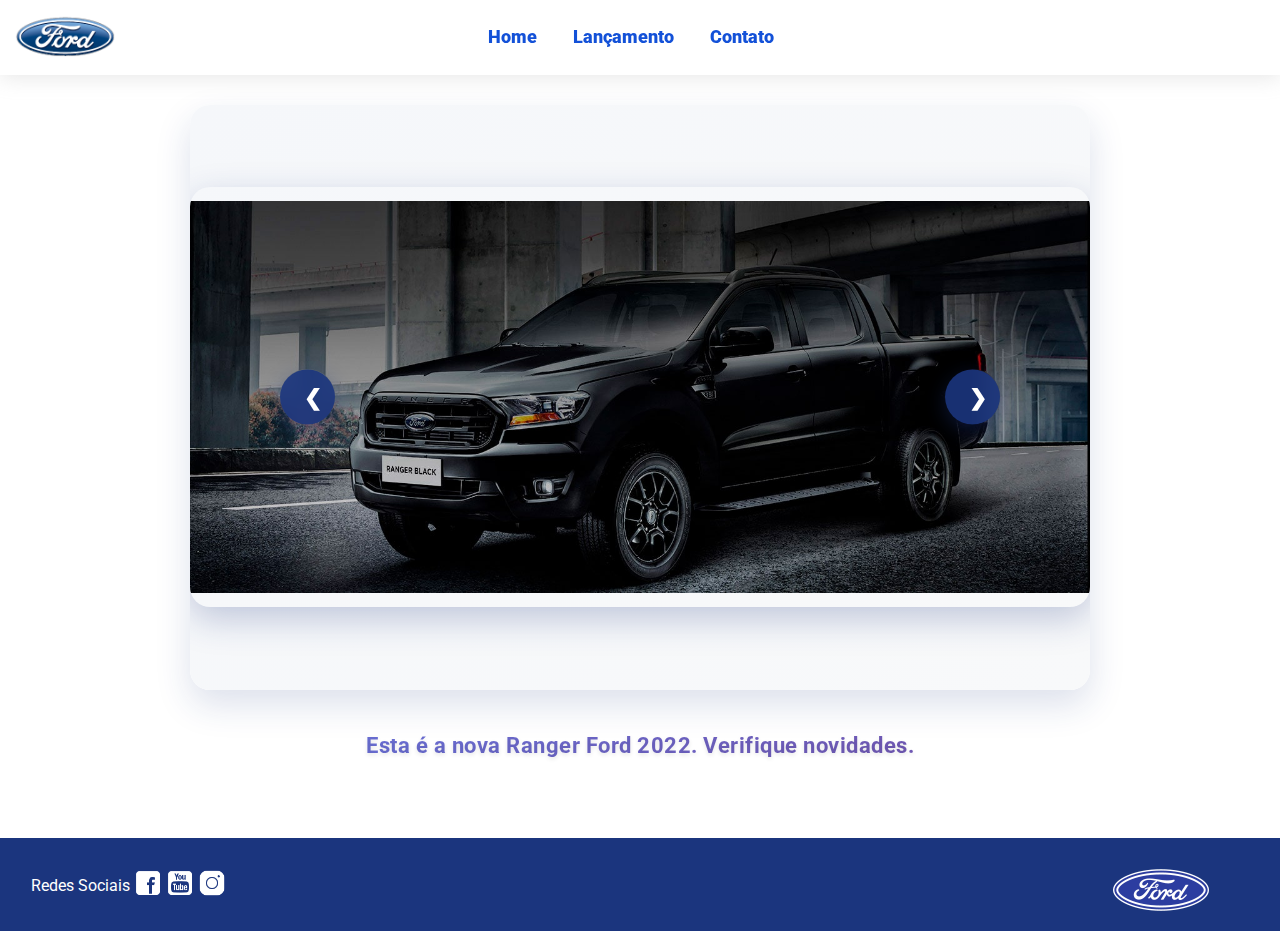
<file: index.html>
<!DOCTYPE html>
<html lang="pt-br">
<head>
    <meta charset="UTF-8">
    <meta http-equiv="X-UA-Compatible" content="IE=edge">
    <meta name="viewport" content="width=device-width, initial-scale=1.0">
    <title>Ford</title>    
    <link href="./css/reset.css" rel="stylesheet">
    <link href="./css/style.css" rel="stylesheet">
    <link rel="shortcut icon" href="img/iconFav.png" type="image/x-icon">
    <script src="./js/carousel.js"></script>
</head>
<body>
    <header>       
        <div>
            <img src="img/logo-ford-256.png" class="logo" />
        </div>
        <nav class="nav">
            <ul>
                <li>
                    <a href="index.html">Home</a>
                </li>
                <li>
                    <a href="lancamento.html">Lançamento</a>
                </li>
                <li>
                    <a href="contato.html">Contato</a>
                </li>
            </ul>
        </nav>
    </header>

    <main>
        <div id="carousel-container">
            <button id="carousel-prev" class="carousel-nav-btn carousel-prev">❮</button>
            <div id="carousel">
            </div>
            <button id="carousel-next" class="carousel-nav-btn carousel-next">❯</button>
        </div>
        <div id="carousel-title">
        </div>
        <script>
             //insert each image on carousel
            carouselArr.push(new Carousel("imagem_1.jpg","Esta é a nova Ranger Ford 2022. Verifique novidades.","lancamento.html"));
            carouselArr.push(new Carousel("imagem_2.jpg","Ford a nossa história","lancamento.html"));
            carouselArr.push(new Carousel("imagem_3.jpg","Nova Ford Bronco Sport 2022","lancamento.html"));
            Carousel.Start(carouselArr);
        </script>
    </main>
    
    <footer>
        <nav id="social">
            <ul>
                <li><span class="redesociais">Redes Sociais</span></li>
                <li><a href="https://www.facebook.com/FordBrasil/?locale=pt_BR" title="Facebook"><img src="img/facebook-50.png"></a></li>
                <li><a href="https://www.youtube.com/fordbrasil" title="YouTube"><img src="img/youtube-squared-50.png"></a></li>
                <li><a href="https://www.instagram.com/ford?igsh=MTBtaHU5NWx3cnpsag==" title="Instagram"><img src="img/instagram-logo-50.png"></a></li>
            </ul>
        </nav>
        <div>
           <img src="img/ford-96.png" >
        </div>
    </footer>    
</body>
</html>
</file>
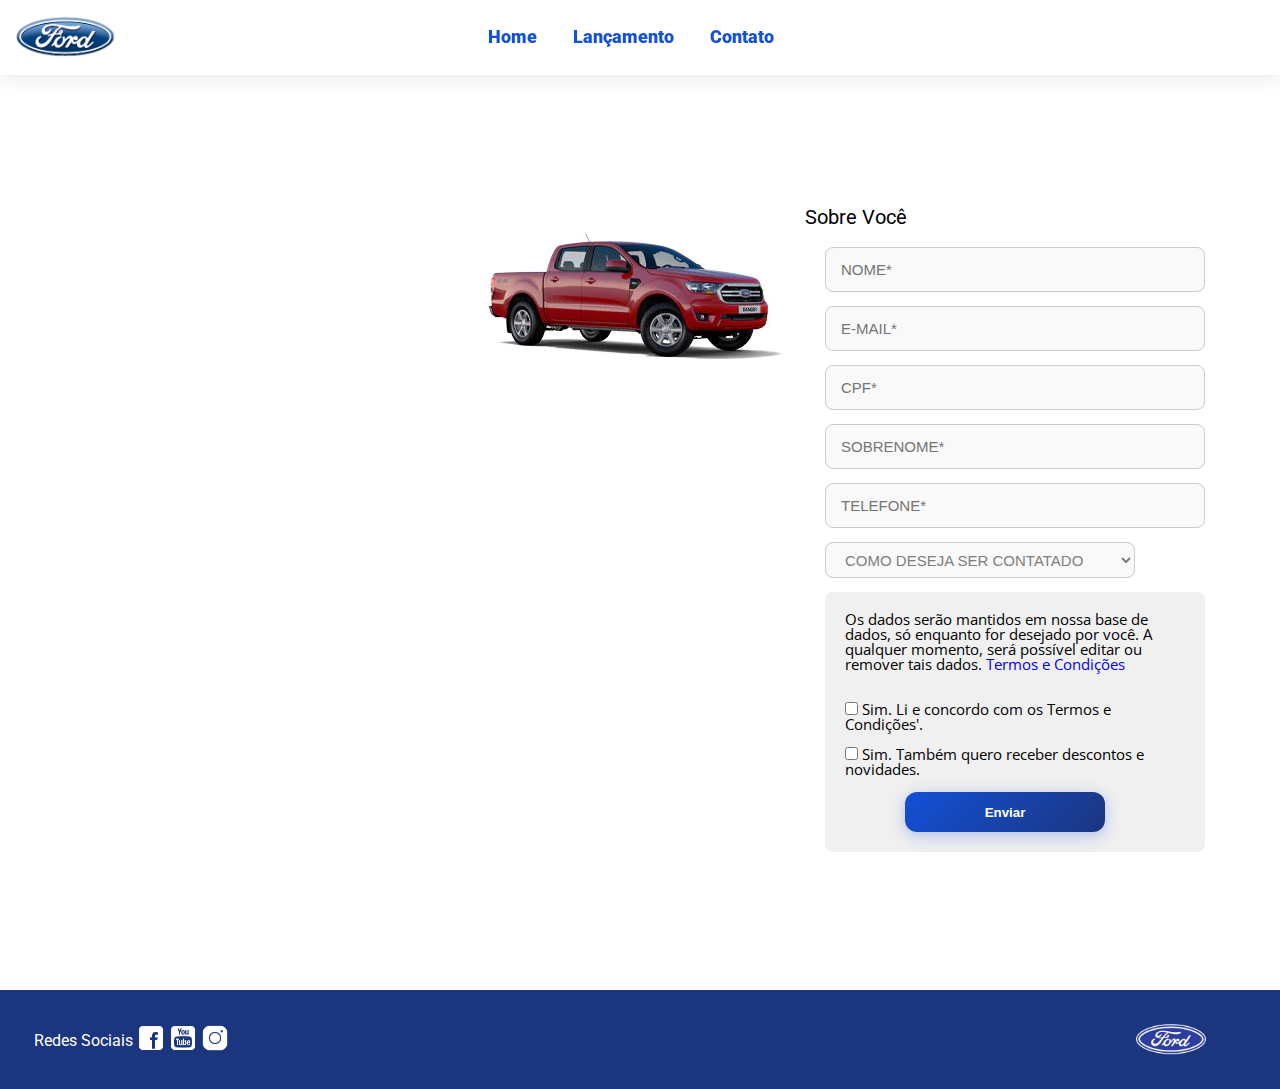
<file: contato.html>
<!DOCTYPE html>
<html lang="pt-br">

<head>
  <meta charset="UTF-8" />
  <meta http-equiv="X-UA-Compatible" content="IE=edge" />
  <meta name="viewport" content="width=device-width, initial-scale=1.0" />
  <title>Ford</title>
  <link href="css/reset.css" rel="stylesheet" />
  <link href="css/style.css" rel="stylesheet" />
  <link href="css/form.css" rel="stylesheet" />
  <link rel="shortcut icon" href="img/iconFav.png" type="image/x-icon">
  <link rel="preconnect" href="https://fonts.googleapis.com">
  <link rel="preconnect" href="https://fonts.gstatic.com" crossorigin>
  <link href="https://fonts.googleapis.com/css2?family=Open+Sans:ital,wght@0,300..800;1,300..800&display=swap"
    rel="stylesheet">

</head>

<body>
  <header>
    <div>
      <img src="img/logo-ford-256.png" width="150" class="logo" />
    </div>
    <nav>
      <ul>
        <li>
          <a href="index.html">Home</a>
        </li>
        <li>
          <a href="lancamento.html">Lançamento</a>
        </li>
        <li>
          <a href="contato.html">Contato</a>
        </li>
      </ul>
    </nav>
  </header>
  <main>
    <div class="forms">
      <div>
        <img src="img/xls 2.2 diesel.jpg" />
      </div>
      <div>
        <h2 class="titulo">Sobre Você</h2>
        <form onsubmit="Post(this);" class="formulario">
          <input type="text" name="nome" placeholder="NOME*" class="fordform" required id="nomeid" /> <br><br>
          <input type="text" name="email" placeholder="E-MAIL*" class="fordform" required /> <br><br>
          <input type="text" name="cpf" placeholder="CPF*" class="fordform" required /> <br><br>
          <input type="text" name="sobrenome" placeholder="SOBRENOME*" class="fordform" required /> <br><br>
          <input type="text" name="telefone" placeholder="TELEFONE*" class="fordform" required /> <br><br>
          <select name="contato" class="fordform" required>
            <option selected>COMO DESEJA SER CONTATADO</option>
            <option>TELEFONE</option>
            <option>E-MAIL</option>
          </select>
          <br /><br />
          <div class="background-section">
            <p>
              Os dados serão mantidos em nossa base de dados, só enquanto for
              desejado por você. A qualquer momento, será possível editar ou
              remover tais dados.
              <a href="
                        https://www.ford.com.br/politica-de-privacidade/
                        " class="linkTermos" target="_blank">Termos e Condições</a>
            </p>
            <br /><br />
            <label>
              <input type="checkbox" id="check1" onchange="verificarCheckboxes()" />
              Sim. Li e concordo com os Termos e Condições'. </label><br /><br />

            <label>
              <input type="checkbox" id="check2" onchange="verificarCheckboxes()" />
              Sim. Também quero receber descontos e novidades. </label><br><br>
            <button onclick="Enviar()" id="meuBotao" type="submit" disabled class="button-send">
              Enviar
            </button>
        </form>
      </div>
    </div>
    </div>
  </main>
  <footer>
    <nav id="social">
      <ul>
        <li><span class="redesociais">Redes Sociais</span></li>
        <li>
          <a href="#" title="Facebook"><img src="img/facebook-50.png" /></a>
        </li>
        <li>
          <a href="#" title="YouTube"><img src="img/youtube-squared-50.png" /></a>
        </li>
        <li>
          <a href="#" title="Instagram"><img src="img/instagram-logo-50.png" /></a>
        </li>
      </ul>
    </nav>
    <div>
      <img src="img/ford-96.png" width="70" />
    </div>
  </footer>
</body>
<script src="js/form.js"></script>

</html>
</file>
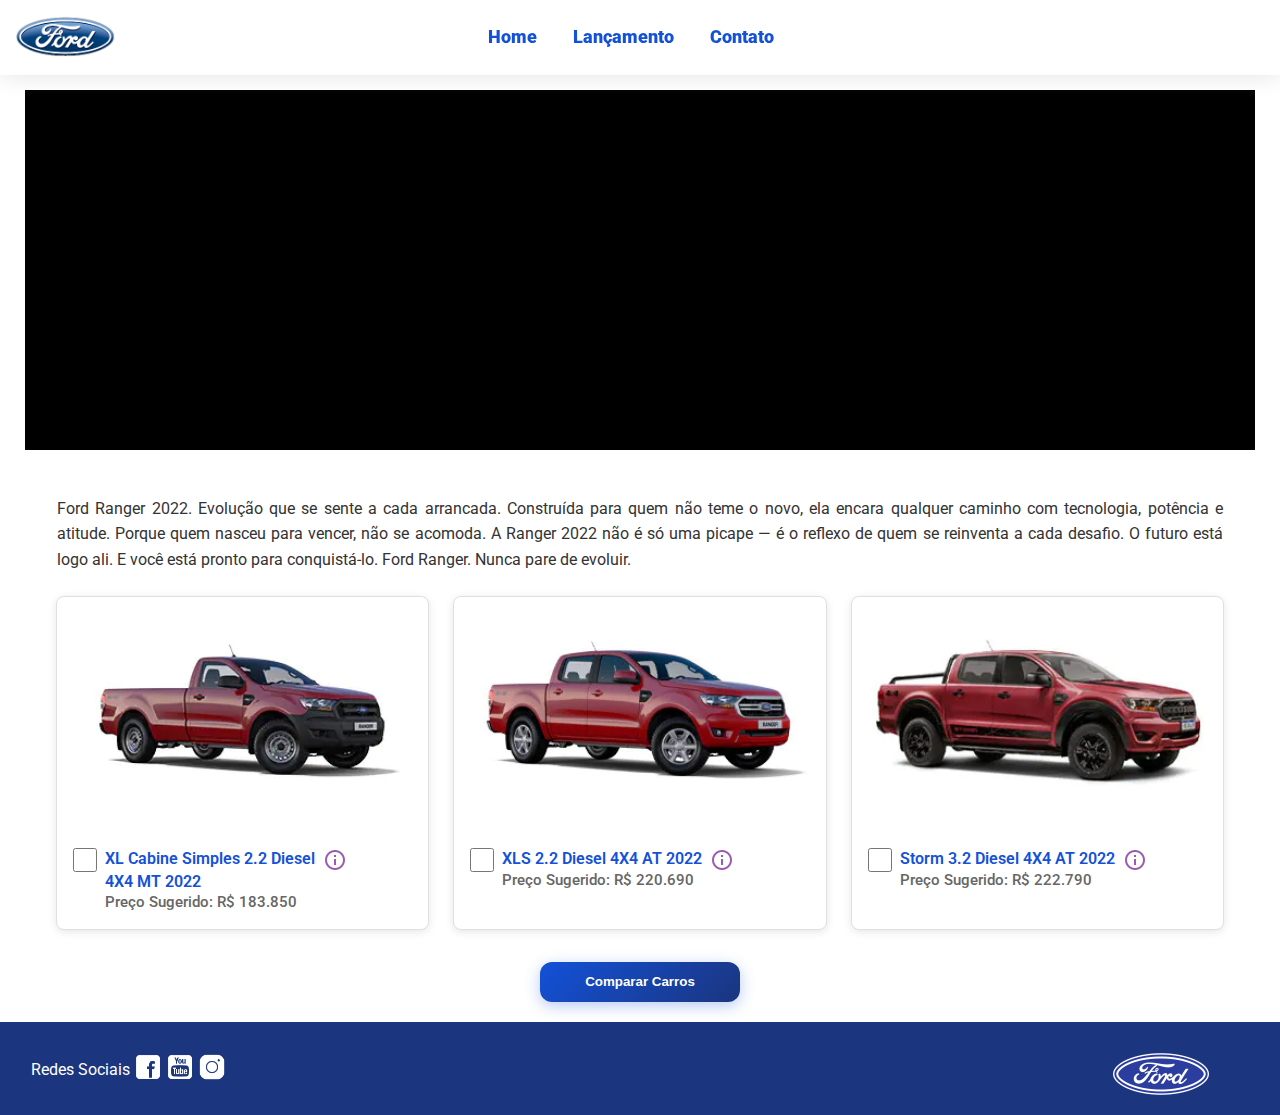
<file: lancamento.html>
<!DOCTYPE html>
<html lang="pt-br">

<head>
  <meta charset="UTF-8" />
  <meta http-equiv="X-UA-Compatible" content="IE=edge" />
  <meta name="viewport" content="width=device-width, initial-scale=1.0" />
  <title>Ford</title>
  <link href="./css/reset.css" rel="stylesheet" />
  <link href="./css/style.css" rel="stylesheet" />
  <link href="./css/lancamento.css" rel="stylesheet" />
  <link rel="shortcut icon" href="img/iconFav.png" type="image/x-icon">

</head>

<body>
  <header>
    <div>
      <img src="img/logo-ford-256.png" width="150" class="logo" />
    </div>
    <nav>
      <ul>
        <li>
          <a href="index.html">Home</a>
        </li>
        <li>
          <a href="lancamento.html">Lançamento</a>
        </li>
        <li>
          <a href="contato.html">Contato</a>
        </li>
      </ul>
    </nav>
  </header>
  <main>
    <div>
      <div class="video-container">
        <iframe
          src="https://www.youtube-nocookie.com/embed/vQsryuNmsL0?controls=0&autoplay=1&modestbranding=0&loop=1&mute=1&rel=0&hd=1"
          title="YouTube video player" frameborder="0"
          allow="accelerometer; autoplay; clipboard-write; encrypted-media; gyroscope; picture-in-picture"
          allowfullscreen></iframe>
      </div> <br>

      <p class="descricao">
        Ford Ranger 2022. Evolução que se sente a cada arrancada.
        Construída para quem não teme o novo, ela encara qualquer caminho com tecnologia, potência e atitude.
        Porque quem nasceu para vencer, não se acomoda.
        A Ranger 2022 não é só uma picape — é o reflexo de quem se reinventa a cada desafio.
        O futuro está logo ali. E você está pronto para conquistá-lo.
        Ford Ranger. Nunca pare de evoluir.
      </p>
    </div>
    <div>
      <ul class="modelcars">
        <li>
          <img src="img/XL Cabine.jpg" class="photocar" />
          <div class="infocar">
            <div>
              <input type="checkbox" value="car1" class="checkbox"
                onchange="SetCarToCompare(this, new Car('XL Cabine Simples 2.2 Diesel 4X4 MT 2022', 183850, 511, 1821, 232, 1234, 2.2, 160, 1420, 'Aço Estampado 16', 'img/XL Cabine.jpg'));" />
            </div>
            <div class="info">
              <span class="textmodel">XL Cabine Simples 2.2 Diesel <br />
                4X4 MT 2022</span>
              <span class="textprice"><br>Preço Sugerido: R$ 183.850</span>
            </div>
            <div>
              <img src="img/info.png" class="informacao" />
            </div>
          </div>
        </li>
        <li>
          <img src="img/xls 2.2 diesel.jpg" class="photocar" />
          <div class="infocar">
            <div>
              <input type="checkbox" value="car1" class="checkbox"
                onchange="SetCarToCompare(this, new Car('XLS 2.2 Diesel 4X4 AT 2022', 220690, 511, 1821, 232, 1076, 2.2, 160, 1180, 'Aço Estampado 16', 'img/xls 2.2 diesel.jpg'));" />
            </div>
            <div class="info">
              <span class="textmodel">XLS 2.2 Diesel 4X4 AT 2022</span>
              <span class="textprice"><br>Preço Sugerido: R$ 220.690</span>
            </div>
            <div>
              <img src="img/info.png" class="informacao" />
            </div>
          </div>
        </li>
        <li>
          <img src="img/storm.jpg" class="photocar" />
          <div class="infocar">
            <div>
              <input type="checkbox" value="car1" class="checkbox"
                onchange="SetCarToCompare(this, new Car('Storm 3.2 Diesel 4X4 AT 2022', 222790, 511, 1821, 232, 1040, 3.2, 200, 1180, 'Liga Leve 17', 'img/storm.jpg'));" />
            </div>
            <div class="info">
              <span class="textmodel">Storm 3.2 Diesel 4X4 AT 2022</span>
              <span class="textprice"><br>Preço Sugerido: R$ 222.790</span>
            </div>
            <div>
              <img src="img/info.png" class="informacao" />
            </div>
          </div>
        </li>
      </ul>
    </div>
    <div style="text-align: center; padding-bottom: 20px">
      <button type="button" style="height: 40px; width: 200px" onclick="ShowCompare()">
        Comparar Carros
      </button>
    </div>
  </main>
  <footer>
    <nav id="social">
      <ul>
        <li><span class="redesociais">Redes Sociais</span></li>
        <li>
          <a href="https://www.facebook.com/FordBrasil/?locale=pt_BR" title="Facebook"><img
              src="img/facebook-50.png" /></a>
        </li>
        <li>
          <a href="https://www.youtube.com/fordbrasil" title="YouTube"><img src="img/youtube-squared-50.png" /></a>
        </li>
        <li>
          <a href="https://www.instagram.com/ford?igsh=MTBtaHU5NWx3cnpsag==" title="Instagram"><img
              src="img/instagram-logo-50.png" /></a>
        </li>
      </ul>
    </nav>
    <div>
      <img src="img/ford-96.png" />
    </div>
  </footer>

  <div id="overlay" onclick="HideCompare()"></div>

  <div id="compare">
    <table>
      <tbody>
        <tr>
          <td>&nbsp;</td>
          <td id="compare_image_0"></td>
          <td id="compare_image_1"></td>
        </tr>
        <tr>
          <td>Modelo</td>
          <td id="compare_modelo_0"></td>
          <td id="compare_modelo_1"></td>
        </tr>
        <tr>
          <td>Altura da ca&ccedil;amba (mm)</td>
          <td id="compare_alturacacamba_0"></td>
          <td id="compare_alturacacamba_1"></td>
        </tr>
        <tr>
          <td>Altura do ve&iacute;culo (mm)</td>
          <td id="compare_alturaveiculo_0"></td>
          <td id="compare_alturaveiculo_1"></td>
        </tr>
        <tr>
          <td>Altura livre do solo (mm)</td>
          <td id="compare_alturasolo_0"></td>
          <td id="compare_alturasolo_1"></td>
        </tr>
        <tr>
          <td>Capacidade de carga (Kg)</td>
          <td id="compare_capacidadecarga_0"></td>
          <td id="compare_capacidadecarga_1"></td>
        </tr>
        <tr>
          <td>Motor</td>
          <td id="compare_motor_0"></td>
          <td id="compare_motor_1"></td>
        </tr>
        <tr>
          <td>Pot&ecirc;ncia (cv)</td>
          <td id="compare_potencia_0"></td>
          <td id="compare_potencia_1"></td>
        </tr>
        <tr>
          <td>Volume de ca&ccedil;amba (L)</td>
          <td id="compare_volumecacamba_0"></td>
          <td id="compare_volumecacamba_1"></td>
        </tr>
        <tr>
          <td>Roda</td>
          <td id="compare_roda_0"></td>
          <td id="compare_roda_1"></td>
        </tr>
        <tr>
          <td>Pre&ccedil;o</td>
          <td id="compare_preco_0"></td>
          <td id="compare_preco_1"></td>
        </tr>
      </tbody>
    </table>
    <div class="div_button-close" style="text-align: center">
      <button type="button" class="button-close" onclick="HideCompare()">
        Fechar
      </button>
    </div>
  </div>
</body>
<script src="./js/compare.js"></script>

</html>
</file>
<file: css/style.css>
@import url('https://fonts.googleapis.com/css2?family=Roboto:wght@300;400;700;900&display=swap');

* {
    margin: 0;
    padding: 0;
    box-sizing: border-box;
}

html {
    height: 100%;
}

body {
    background: #FFFFFF;
    height: 100%;
    font-family: 'Roboto', sans-serif;
}

.logo {
    width: 100px;
    transition: transform 0.3s ease;
}

.logo:hover {
    transform: scale(1.05);
}


#carousel-container {
    position: relative;
    height: 65vh;
    width: 100%;
    max-width: 100vh;
    max-height: 600px;
    display: flex;
    align-items: center;
    justify-content: center;
    background: linear-gradient(135deg, #f5f7fa 0%, #f8f9fa 100%);
    border-radius: 20px;
    margin: 30px auto;
    overflow: hidden;
    box-shadow: 0 15px 35px rgba(27, 53, 126, 0.15);
}

div#carousel {
    height: auto;
    width: 100%;
    max-width: none;
    transition: all 0.5s cubic-bezier(0.4, 0, 0.2, 1);
    position: relative;
    display: flex;
    align-items: center;
    justify-content: center;
}

.carousel-nav-btn {
    position: absolute;
    top: 50%;
    transform: translateY(-50%);
    background: rgba(27, 53, 126, 0.9);
    color: white;
    border: none;
    width: 55px;
    height: 55px;
    border-radius: 50%;
    font-size: 22px;
    cursor: pointer;
    z-index: 100;
    transition: all 0.3s ease;
    box-shadow: 0 6px 20px rgba(27, 53, 126, 0.4);
    backdrop-filter: blur(10px);
}

.carousel-nav-btn:hover {
    background: rgba(27, 53, 126, 1);
    transform: translateY(-50%) scale(1.15);
    box-shadow: 0 8px 25px rgba(27, 53, 126, 0.5);
}

.carousel-nav-btn:active {
    transform: translateY(-50%) scale(0.95);
}

.carousel-prev {
    left: 10%;
}

.carousel-next {
    right: 10%;
}

div#carousel-title {
    display: block;
    text-align: center;
    margin: 25px 0;
    font-weight: bold;
    font-size: 22px;
    padding: 15px;
    background: linear-gradient(135deg, #667eea 0%, #764ba2 100%);
    background-clip: text;
    -webkit-background-clip: text;
    -webkit-text-fill-color: transparent;
    text-shadow: 0 2px 4px rgba(0, 0, 0, 0.1);
    letter-spacing: 0.5px;
}

div#carousel-title a {
    text-decoration: none;
    color: inherit;
    transition: all 0.3s ease;
}

div#carousel-title a:hover {
    transform: translateY(-2px);
}

#carousel img {
    width: auto;
    height: 600px;
    object-fit: contain;
    object-position: center;
    display: block;
    max-width: 100%;
    border-radius: 20px;
    transition: all 0.4s ease;
    box-shadow: 0 12px 35px rgba(27, 53, 126, 0.25);
}

#carousel img:hover {
    transform: scale(1.03);
    box-shadow: 0 20px 50px rgba(27, 53, 126, 0.35);
    border-color: #667eea;
}

header {
    background: #FFFFFF;
    margin-bottom: 15px;
    padding: 15px;
    box-shadow: 0px 2px 20px 0px rgba(171, 171, 171, 0.3);
    backdrop-filter: blur(10px);
}

header div {
    display: inline-block;
    vertical-align: middle;
}

header nav {
    display: inline-block;
    vertical-align: middle;
    width: 80vw;
}

header ul {
    text-align: center;
    margin-left: auto;
    margin-right: auto;
    display: block;
}

ul {
    display: inline-block;
}

header nav a {
    color: #1351d8;
    font-size: 18px;
    text-decoration: none;
    font-weight: 900;
    margin-left: 16px;
    margin-right: 16px;
    transition: all 0.3s ease;
    position: relative;
}

header nav a::after {
    content: '';
    position: absolute;
    width: 0;
    height: 2px;
    bottom: -5px;
    left: 50%;
    background: linear-gradient(135deg, #1351d8, #1b357e);
    transition: all 0.3s ease;
    transform: translateX(-50%);
}

header nav a:hover::after {
    width: 100%;
}

header nav a:hover {
    color: #1b357e;
    text-decoration: none;
    font-weight: 900;
    font-size: 22px;
    transform: translateY(-2px);
    background-color: #dadfe9;
}

nav li {
    display: inline;
    list-style: none;
}

main {
    min-height: calc(100% - 167px);
    padding: 0 25px;
}

footer {
    background: #1B357E;
    padding: 31px;
}

footer div {
    display: inline;
    float: right;
    margin-right: 40px;
}

nav#social {
    display: inline;
    width: 80%;
}

nav#social ul img {
    width: 28px;
}

span.redesociais {
    color: #ffffff;
    vertical-align: super;
}

button {
    background: linear-gradient(135deg, #1351d8, #1b357e);
    color: #fff;
    border: 0px;
    border-radius: 12px;
    transition: all 0.3s ease;
    padding: 12px 24px;
    font-weight: 600;
    cursor: pointer;
    box-shadow: 0 4px 15px rgba(19, 81, 216, 0.3);
}

button:hover {
    background: linear-gradient(135deg, #1b357e, #0f2557);
    transform: translateY(-2px);
    box-shadow: 0 6px 20px rgba(19, 81, 216, 0.4);
}

button:active {
    transform: translateY(0);
}

::-webkit-scrollbar {
    width: 10px;
}

::-webkit-scrollbar-track {
    background: #f1f1f1;
    border-radius: 5px;
}

::-webkit-scrollbar-thumb {
    background: linear-gradient(135deg, #1351d8, #1b357e);
    border-radius: 5px;
    border: 1px solid #ffffff;
}

::-webkit-scrollbar-thumb:hover {
    background: linear-gradient(135deg, #1b357e, #0f2557);
}

@media (max-width: 1500px) {
    header nav a {
        font-size: 18px;
    }

    #carousel img {
        height: 420px;
    }
}

@media (max-width: 1024px) {
    header nav a {
        font-size: 21px;
    }

    div#carousel-title {
        font-size: 32px;
    }

    footer {
        padding: 34px;
    }

    .carousel-nav-btn {
        width: 40px;
        height: 45px;
        font-size: 18px;
    }

    .carousel-prev {
        left: 8%;
    }

    .carousel-next {
        right: 8%;
    }

    #carousel img {
        height: 450px;
    }

    #carousel-container {
        height: 55vh;
    }
}

@media (max-width: 840px) {
    header nav a {
        font-size: 18px;
    }

    #carousel img {
        height: 550px;
        width: 100%;
        object-fit: cover;
        object-position: center;
        display: block;
        border-radius: 20px;
        border: #1B357E 4px solid;
        transition: all 0.4s ease;
        box-shadow: 0 12px 35px rgba(27, 53, 126, 0.25);
    }

    div#carousel-title {
        font-size: 24px;
    }

    .carousel-nav-btn {
        width: 40px;
        height: 40px;
        font-size: 16px;
    }

    .carousel-prev {
        left: 5%;
    }

    .carousel-next {
        right: 5%;
    }

    #carousel-container {
        height: 80vh;
    }
}

@media (max-width: 560px) {
    .logo {
        width: 80px;
    }

    header nav {
        padding-left: 45px;
    }

    #carousel-container {
        width: 100%;
        margin: 15px 0;
        height: 45vh;
    }

    div#carousel {
        width: 90%;
    }

    #carousel img {
        height: 450px;

    }

    .carousel-prev {
        left: 3%;
    }

    .carousel-next {
        right: 3%;
    }

    footer {
        padding: 25px 15px;
    }

    footer div {
        margin-right: 20px;
    }

    nav#social ul {
        gap: 10px;
    }

    nav#social ul img {
        width: 28px;
        height: 28px;
    }

    span.redesociais {
        font-size: 14px;
    }
}

@media (max-width: 344px) {
    .logo {
        width: 60px;
    }

    header nav {
        padding-left: 20px;
        width: calc(100% - 80px);
    }

    header nav a {
        font-size: 15px;
        margin-left: 14px;
        margin-right: 14px;
    }

    header nav a:hover {
        font-size: 16px;
    }

    #carousel-container {
        width: 100%;
        height: 40vh;
        margin: 10px 0;
    }

    #carousel img {
        height: 350px
    }

    div#carousel-title {
        font-size: 18px;
        margin: 15px 0;
    }

    span.redesociais {
        font-size: 12px;
    }

    nav#social ul img {
        width: 24px;
        height: 24px;
    }

    footer {
        padding: 18px 10px;
    }

    footer div {
        margin-right: 10px;
    }

    footer div img {
        width: 60px;
    }

    .carousel-nav-btn {
        width: 35px;
        height: 35px;
        font-size: 14px;
    }

    .carousel-prev {
        left: 2%;
    }

    .carousel-next {
        right: 2%;
    }
}
</file>
<file: css/form.css>
main {
  display: flex;
  align-items: center;
  justify-content: center;
  min-height: 100vh;
  padding: 40px;
  gap: 60px;
  background-color: #fff;
}

.fordform {
  width: 100%;
  height: 45px;
  border-radius: 8px;
  border: 1px solid #ccc;
  padding: 0 15px;
  font-size: 15px;
  background-color: #f9f9f9;
  box-sizing: border-box;
  transition: 0.3s;
}

select.fordform {
  width: 310px;
  height: 36px;
  color: #807d7d;
}

input:focus-visible {
  outline: none;
}

select:focus-visible {
  outline: none;
}

main div {
  display: inline-block;
  vertical-align: top;
  text-align: left;
  padding-top: 30px;
  padding-bottom: 30px;
}
.titulo{
  font-size: 20px;
}
.forms {
  display: flex;
  flex-direction: row;
  gap: 15px;
  text-align: left;
  font-size: 14px;
  padding: 30px;
  background: #ffffff;
  border-radius: 12px;
  max-width: 400px;
  width: 100%;
}

.formulario {
  text-align: justify; 
  padding: 20px;            
  border-radius: 8px;
}
.background-section {
  background-color:  #f0f0f0;
  padding: 20px;
  border-radius: 8px;
 font-size: 15px;
  font-family: "Open Sans", sans-serif;
}
.linkTermos {
  text-decoration: none;
}

#notification {
  width: 13px;
}

.title {
  text-align: left;
  font-weight: 800;
  font-size: 20px;
  margin-left: 8px;
}

.button-send {
  width: 200px;
  height: 40px;
  margin-right: 80px;
  margin-left: 60px;
}


@media (max-width: 1500px) {
  footer {
        padding: 34px;
    }
}

@media (max-width: 1024px) {
  .img-form {
    width: 400px;
  }

  .title {
    font-size: 26px;
  }

  .fordform {
    width: 400px;
  }

  select.fordform {
    width: 410px;
  }

  #notification {
    width: 20px;
    height: 15px;
  }

  .button-send {
    width: 300px;
    font-size: 16px;
  }
}

@media (max-width: 820px) {
  .img-form {
    width: 300px;
  }

  .title {
    font-size: 20px;
  }

  .fordform {
    width: 300px;
  }

  select.fordform {
    width: 310px;
  }

  .button-send {
    width: 200px;
    font-size: 14px;
  }
}

@media (max-width: 560px) {
  .img-form {
    width: 250px;
  }

  .title {
    font-size: 18px;
    margin-left: 60px;
  }

  form {
    font-size: 12px;
  }

  .fordform {
    width: 250px;
    margin-left: 60px;
    font-size: 12px;
  }

  select.fordform {
    width: 260px;
    margin-left: 60px;
  }

  #notification {
    width: 10px;
    height: 10px;
    margin-left: 60px;
  }
  footer {
        padding: 25px 15px;
    }

    footer div {
        margin-right: 20px;
    }

  .button-send {
    width: 200px;
    font-size: 12px;
    margin-left: 90px;
  }
}

@media (max-width: 344px) {
  .img-form {
    width: 200px;
  }

  .title {
    font-size: 16px;
    margin-left: 60px;
  }

  form {
    font-size: 10px;
  }

  .fordform {
    width: 100%;
    height: 45px;
    border-radius: 8px;
    border: 1px solid #ccc;
    padding: 0 15px;
    font-size: 15px;
    background-color: #f9f9f9;
    box-sizing: border-box;
    transition: 0.3s;
  }

  select.fordform {
    width: 210px;
    margin-left: 60px;
  }

  #notification {
    width: 9px;
    height: 9px;
    margin-left: 60px;
  }

  .button-send {
    width: 200px;
    font-size: 10px;
    margin-left: 60px;
  }
}
</file>
<file: css/lancamento.css>
:root {
  --primary-color: #1351d8;
  --primary-hover: #1b357e;
  --border-color: #e0e0e0;
  --text-primary: #333333;
  --text-secondary: #666666;
  --background-white: #ffffff;
  --background-light: #f8f9fa;
  --shadow-light: 0 2px 8px rgba(0, 0, 0, 0.1);
  --shadow-medium: 0 4px 12px rgba(0, 0, 0, 0.15);
  --shadow-overlay: 0 8px 32px rgba(0, 0, 0, 0.3);
  --border-radius: 8px;
  --transition: all 0.3s ease;
  --spacing-xs: 4px;
  --spacing-sm: 8px;
  --spacing-md: 16px;
  --spacing-lg: 24px;
  --spacing-xl: 32px;
}

.descricao {
  font-size: 1rem;
  line-height: 1.6;
  color: var(--text-primary);
  padding: 0 var(--spacing-xl);
  text-align: justify;
  margin-bottom: var(--spacing-lg);
}


.modelcars {
  display: grid;
  grid-template-columns: repeat(auto-fit, minmax(320px, 1fr));
  gap: var(--spacing-lg);
  max-width: 1200px;
  margin: 0 auto var(--spacing-xl);
  padding: 0 var(--spacing-md);
  list-style: none;
}

.modelcars li {
  background: var(--background-white);
  border: 1px solid var(--border-color);
  border-radius: var(--border-radius);
  padding: var(--spacing-md);
  transition: var(--transition);
  box-shadow: var(--shadow-light);
  overflow: hidden;
}

.modelcars li:hover {
  transform: translateY(-4px);
  box-shadow: var(--shadow-medium);
  border-color: var(--primary-color);
}


.photocar {
  width: 100%;
  height: 200px;
  object-fit: cover;
  border-radius: calc(var(--border-radius) - 2px);
  transition: var(--transition);
  margin-bottom: var(--spacing-md);
}

.photocar:hover {
  transform: scale(1.02);
}


.checkbox {
  width: 24px;
  height: 24px;
  border: 2px solid var(--primary-color);
  border-radius: var(--spacing-xs);
  cursor: pointer;
  transition: var(--transition);
  position: relative;
  background: var(--background-white);
}

.checkbox:hover {
  background: var(--primary-color);
  transform: scale(1.1);
}

.checkbox:checked::after {
  content: '✓';
  position: absolute;
  top: 50%;
  left: 50%;
  transform: translate(-50%, -50%);
  color: var(--background-white);
  font-weight: bold;
  font-size: 14px;
}


.infocar {
  display: flex;
  align-items: flex-start;
  gap: var(--spacing-sm);
  margin-top: var(--spacing-md);
}

.informacao {
  flex-shrink: 0;
  width: 24px;
}



.textmodel {
  font-size: 1rem;
  font-weight: 600;
  color: var(--primary-color);
  margin-bottom: var(--spacing-xs);
  line-height: 1.4;
}

.textprice {
  font-size: 0.875rem;
  color: var(--text-secondary);
  font-weight: 500;
  line-height: 1.3;
}

table {
  border-collapse: collapse;
  width: min(90%, 800px);
  margin: var(--spacing-lg) auto;
  background: var(--background-white);
  border-radius: var(--border-radius);
  overflow: hidden;
  box-shadow: var(--shadow-light);
}

th,
td {
  padding: var(--spacing-md);
  text-align: left;
  border-bottom: 1px solid var(--border-color);
}

th {
  background: var(--background-light);
  font-weight: 600;
  color: var(--text-primary);
}

td:first-child {
  font-weight: 600;
  color: var(--primary-color);
  width: 40%;
}

tr:nth-child(even) {
  background: var(--background-light);
}

tr:hover {
  background: rgba(19, 81, 216, 0.05);
}


#overlay {
  position: fixed;
  top: 0;
  left: 0;
  width: 100%;
  height: 100%;
  background: rgba(0, 0, 0, 0.6);
  backdrop-filter: blur(4px);
  z-index: 999;
  display: none;
  animation: fadeIn 0.3s ease;
}

#compare {
  position: fixed;
  top: 50%;
  left: 50%;
  transform: translate(-50%, -50%);
  width: min(90vw, 800px);
  max-height: 80vh;
  background: var(--background-white);
  border-radius: var(--border-radius);
  padding: var(--spacing-lg);
  box-shadow: var(--shadow-overlay);
  z-index: 1000;
  display: none;
  overflow-y: auto;
  animation: slideIn 0.3s ease;
}

.div_button-close {
  text-align: center;
  margin-bottom: var(--spacing-lg);
}

.button-close {
  background: var(--primary-color);
  color: var(--background-white);
  border: none;
  padding: var(--spacing-md) var(--spacing-xl);
  border-radius: var(--border-radius);
  font-size: 1rem;
  font-weight: 500;
  cursor: pointer;
  transition: var(--transition);
}

.button-close:hover {
  background: var(--primary-hover);
  transform: translateY(-2px);
}


@keyframes fadeIn {
  from {
    opacity: 0;
  }

  to {
    opacity: 1;
  }
}

@keyframes slideIn {
  from {
    opacity: 0;
    transform: translate(-50%, -60%);
  }

  to {
    opacity: 1;
    transform: translate(-50%, -50%);
  }
}


@media (max-width: 1500px) {
  .textprice {
    font-size: 0.9375rem;
  }

  td {
    font-size: 0.875rem;
  }
}


@media (min-width: 1501px) {

  .video-container {
    height: 65vh;
    max-height: 700px;
  }
}


@media (max-width: 1024px) {
  .descricao {
    font-size: 0.9375rem;
    padding: 0 var(--spacing-lg);
  }

  .modelcars {
    grid-template-columns: repeat(auto-fit, minmax(280px, 1fr));
    gap: var(--spacing-md);
  }

  #compare {
    width: 95vw;
    max-height: 85vh;
  }



  .video-container {
    height: 55vh;
    min-height: 350px;
    max-height: 500px;
  }
}


@media (max-width: 840px) {
  .descricao {
    font-size: 0.9375rem;
  }

  .modelcars {
    grid-template-columns: 1fr;
    gap: var(--spacing-md);
  }

  td {
    font-size: 0.75rem;
    padding: var(--spacing-sm);
  }



  .video-container {
    height: 50vh;
    min-height: 300px;
    max-height: 400px;
  }
}


.video-container {
  width: 100%;
  height: 40vh;
  margin: 0 auto 30px auto;
  overflow: hidden;
  background: #000;
}



.video-container video,
.video-container img,
.video-container iframe {
  width: 100%;
  height: 100%;
  object-fit: cover;
  border: none;
}



@media (max-width: 560px) {
  .descricao {
    padding: 0 var(--spacing-md);
  }

  .modelcars {
    padding: 0 var(--spacing-sm);
  }

  .modelcars li {
    padding: var(--spacing-sm);
  }

  .photocar {
    height: 180px;
  }




  iframe {
    width: 100%;
    height: 45vh;
    min-height: 250px;
  }
}


@media (max-width: 344px) {
  .descricao {
    font-size: 0.8125rem;
  }

  .photocar {
    height: 160px;
  }

  .informacao {
    width: 20px;
  }

  td {
    font-size: 0.6875rem;
    padding: var(--spacing-xs);
  }

  #compare {
    padding: var(--spacing-sm);
    max-height: 75vh;
  }

  .div_button-close {
    margin-bottom: var(--spacing-sm);
  }

  .button-close {
    font-size: 0.75rem;
    padding: var(--spacing-sm) var(--spacing-md);
  }
}

@media (prefers-reduced-motion: reduce) {
  * {
    animation-duration: 0.01ms !important;
    animation-iteration-count: 1 !important;
    transition-duration: 0.01ms !important;
  }
}


.checkbox:focus,
.button-close:focus {
  outline: 2px solid var(--primary-color);
  outline-offset: 2px;
}


.sr-only {
  position: absolute;
  width: 1px;
  height: 1px;
  padding: 0;
  margin: -1px;
  overflow: hidden;
  clip: rect(0, 0, 0, 0);
  white-space: nowrap;
  border: 0;
}
</file>
